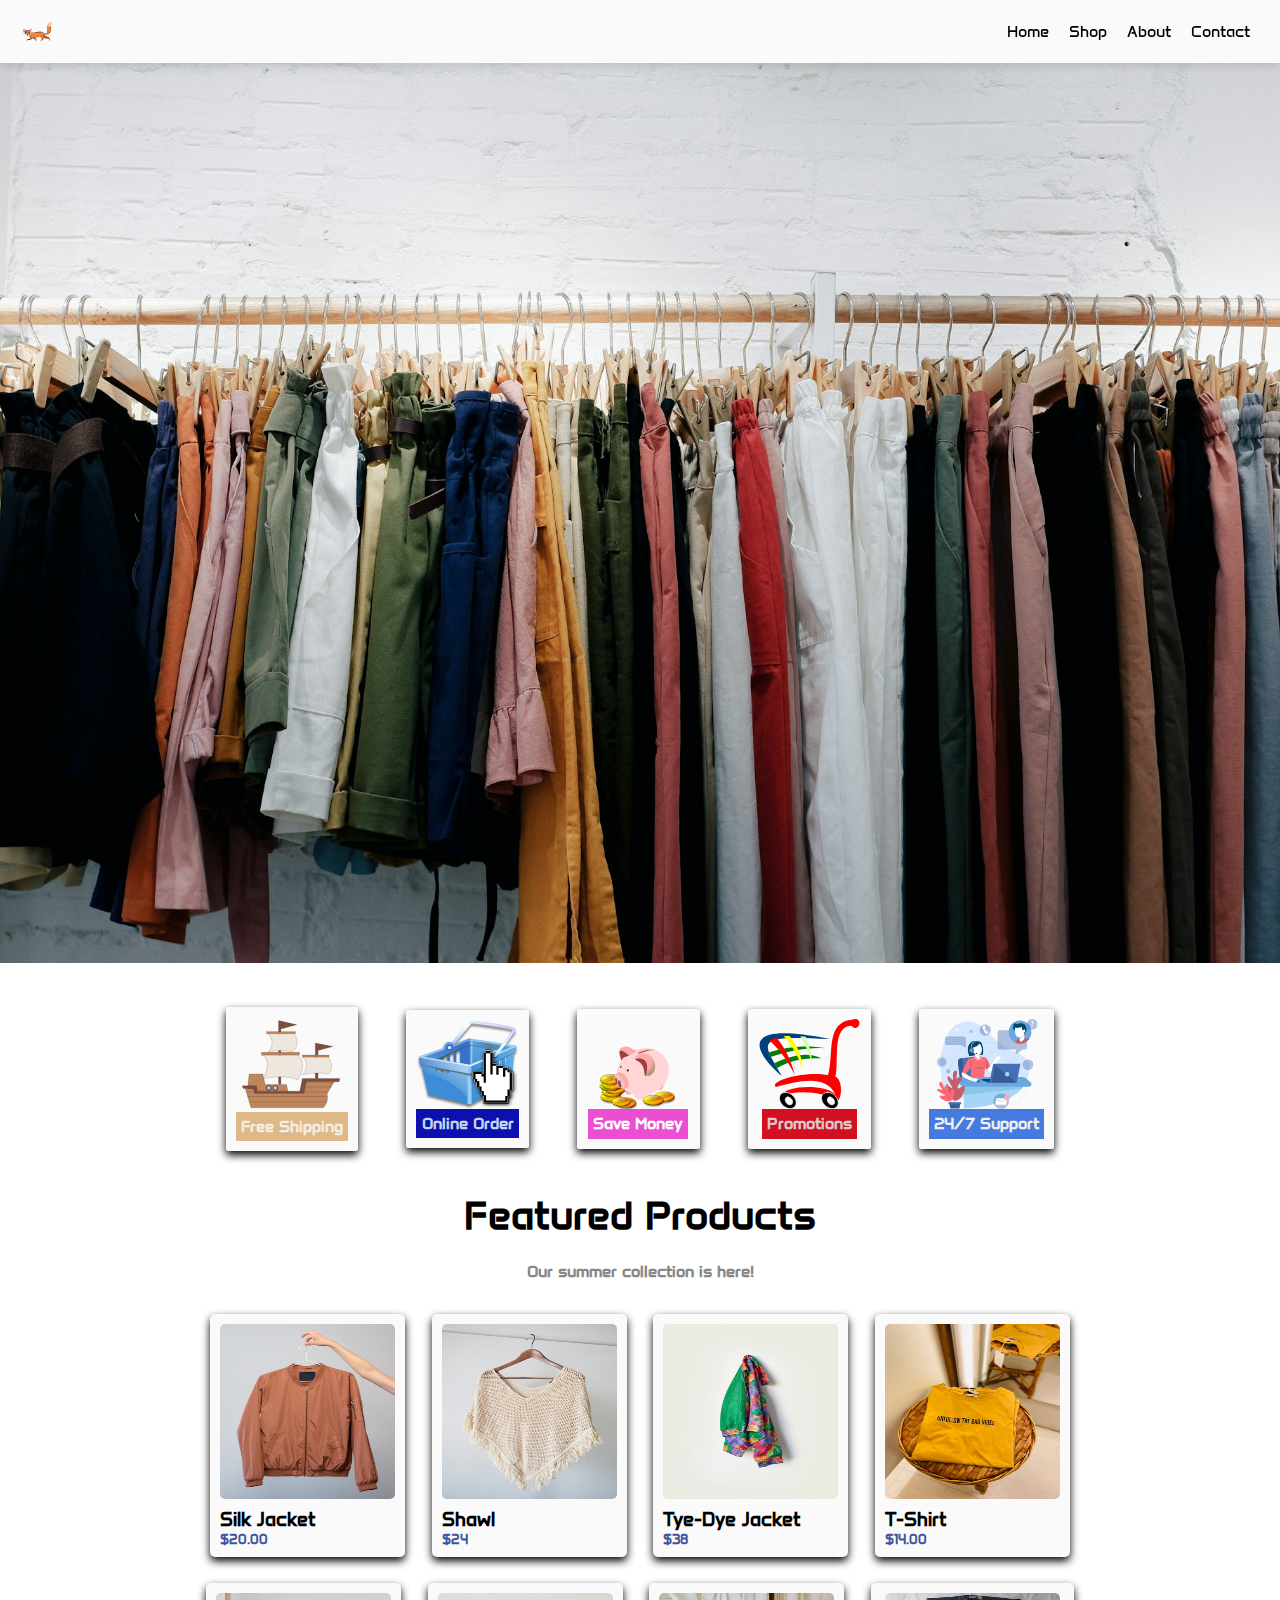
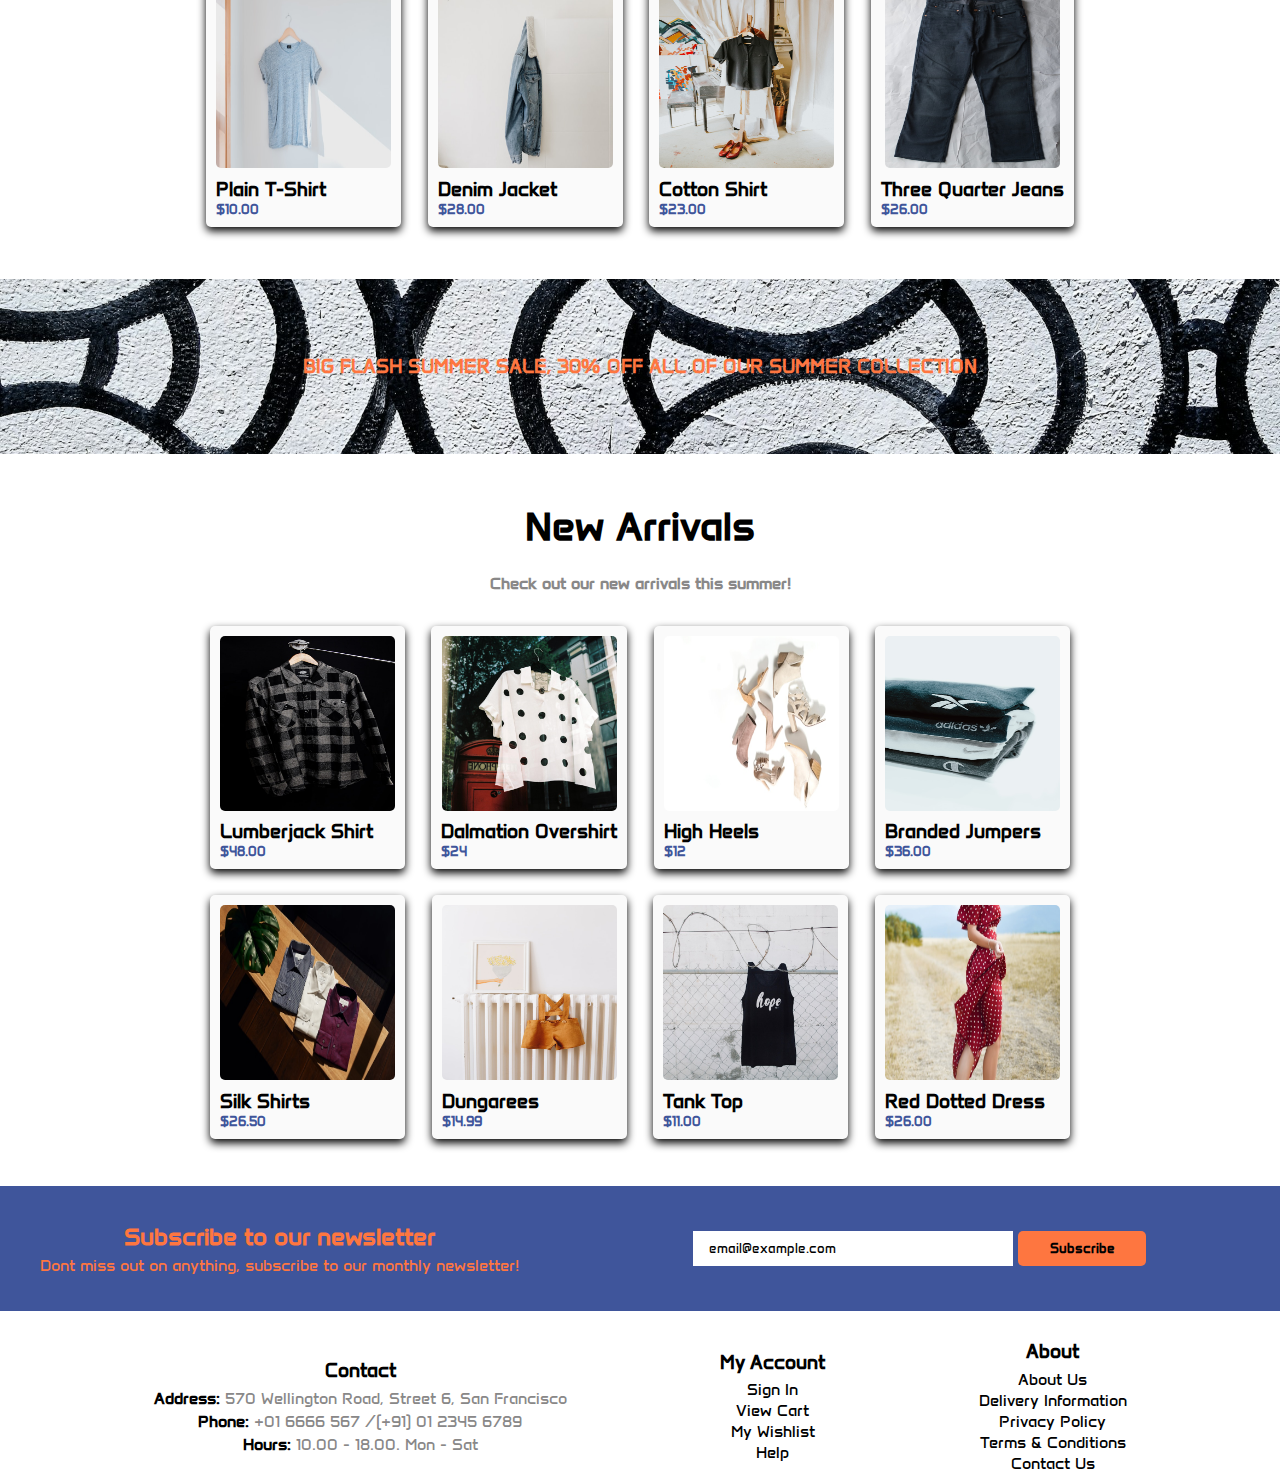
<file: index.html>
<!DOCTYPE html>
<html lang="en">
<head>
    <meta charset="UTF-8">
    <meta name="viewport" content="width=device-width, initial-scale=1.0">
    <!-- Jquery script cdn -->
    <script src="https://cdnjs.cloudflare.com/ajax/libs/jquery/3.7.1/jquery.min.js" integrity="sha512-v2CJ7UaYy4JwqLDIrZUI/4hqeoQieOmAZNXBeQyjo21dadnwR+8ZaIJVT8EE2iyI61OV8e6M8PP2/4hpQINQ/g==" crossorigin="anonymous" referrerpolicy="no-referrer"></script>
    <!-- Font awesome icons cdn -->
    <link rel="stylesheet" href="https://cdnjs.cloudflare.com/ajax/libs/font-awesome/6.5.1/css/all.min.css" integrity="sha512-DTOQO9RWCH3ppGqcWaEA1BIZOC6xxalwEsw9c2QQeAIftl+Vegovlnee1c9QX4TctnWMn13TZye+giMm8e2LwA==" crossorigin="anonymous" referrerpolicy="no-referrer" />
    <!-- Styles.css -->
    <link rel="stylesheet" href="/src/styles.css">
    <title>Shopping Cart</title>
</head>
<body>
   <!-- Container -->
   <div class="container">
        <!-- navigation -->
        <div class="nav-container">
            <!-- logo container -->
            <div class="logo-container">
                <!-- logo -->
                <img src="/images/alphabet-word-images-1295383.svg" alt="logo">
            </div>
            <!-- nav links container -->
            <div class="nav-links-container">
                <ul id="navbar">
                    <li>
                        <a href="/src/index.html" class="nav-a">Home</a>
                    </li>
                    <li>
                        <a href="/shop/shop.html" class="nav-a">Shop</a>
                    </li>
                    <li>
                        <a href="/about/about.html" class="nav-a">About</a>
                    </li>
                    <li>
                        <a href="/contact/contact.html" class="nav-a">Contact</a>
                    </li>
                    <li>
                        <a href="/checkout/checkout.html"><i class="fa-solid fa-cart-shopping nav-a" id="icon-shopping-cart"></i></a>
                    </li>
                </ul>
            </div>
            <!-- end of nav links -->
        </div>
        <!-- end of nav container -->
        <!-- start of main comtainer -->
        <div class="carousel" id="imageCarousel">
         <!-- images will be added dynamically -->
                   
        </div>
            
       
        <!-- Featured products -->
        <div class="featured-products-container">
            <div class="what-we-do-container">
                <div class="what-we-do-card">
                    <img src="/images/ship-6252319.svg" alt="">
                    <span id="free-shipping-span"><p>Free Shipping</p></span>
                </div>
                <div class="what-we-do-card">
                    <img src="/images/basket-156835.svg" alt="">
                    <span id="online-order-span"><p>Online Order</p></span>
                </div>
                <div class="what-we-do-card">
                    <img src="/images/savings-box-161876.svg" id="piggy-bank" alt="">
                    <span id="save-money-span"><p>Save Money</p></span>
                </div>
                <div class="what-we-do-card">
                    <img src="/images/shopping-cart-309592.svg" id="shopping-cart-img">
                    <span id="promo-span"><p>Promotions</p></span>
                </div>
                <div class="what-we-do-card">
                    <img src="/images//call-center-7040784.svg">
                    <span id="support-span"><p>24/7 Support</p></span>
                </div>
            </div>
            <h1 id="featured-products-heading">Featured Products</h1>
            <p id="summer-collection">Our summer collection is here!</p>
            <!-- product list -->

            <div id="product-list">
                <!-- Product list goes here -->
                
                    <div class="product" data-id="1" data-name="Silk Jacket" data-price="$20.00" data-image="/images/tobias-tullius-Fg15LdqpWrs-unsplash.jpg">
                        <a href="/public/product.html" class="product-link">
                            <img src="/images/tobias-tullius-Fg15LdqpWrs-unsplash.jpg" alt="Product 1">
                            <div class="price-and-product-link">
                                <a href="/public/product.html"><h3>Silk Jacket</h3></a>
                            </div>
                        </a>
                
                        <div class="product-card-shopping-cart">
                            <p class="product-price">$20.00</p>
                            <span class="background-shopping-cart">
                                <a href=""><i class="fa-solid fa-cart-shopping product-cart" id="icon-shopping-cart"></i></a>
                            </span>
                        </div>  
                    </div>
                

                <a href="#" class="product-link">
                    <div class="product" data-id="2" data-name="Shawl" data-price="$24.00" data-image="/images/milada-vigerova-p8Drpg_duLw-unsplash.jpg">
                        <img src="/images/milada-vigerova-p8Drpg_duLw-unsplash.jpg" alt="Product 2">
                        <div class="price-and-product-link">
                            <a href="#"><h3>Shawl</h3></a>
                            
                        </div>
                        <div class="product-card-shopping-cart">
                            <p class="product-price">$24</p>
                            <span class="background-shopping-cart">
                                <a href=""><i class="fa-solid fa-cart-shopping product-cart" id="icon-shopping-cart"></i></a>
                            </span>   
                        </div>  
                    </div>
                </a>

                <a href="#" class="product-link">
                    <div class="product" data-id="3" data-name="Tye-Dye Jacket" data-price="$38.00" data-image="/images/girl-with-red-hat-qyy6pmM2Hg8-unsplash.jpg">
                        <img src="/images/girl-with-red-hat-qyy6pmM2Hg8-unsplash.jpg" alt="Product 3">
                        <div class="price-and-product-link">
                            <a href="#"><h3>Tye-Dye Jacket</h3></a>
                            
                        </div>
                        <div class="product-card-shopping-cart">
                            <p class="product-price">$38</p>
                            <span class="background-shopping-cart">
                                <a href=""><i class="fa-solid fa-cart-shopping product-cart" id="icon-shopping-cart"></i></a>
                            </span>
                        </div>  
                    </div>
                </a>

                <a href="#" class="product-link">
                    <div class="product" data-id="4" data-name="T-Shirt" data-price="$14.00" data-image="/images/hanna-zhyhar-RS9nsyy7QQM-unsplash.jpg">
                        <img src="/images/hanna-zhyhar-RS9nsyy7QQM-unsplash.jpg" alt="Product 4">
                        <div class="price-and-product-link">
                            <a href="#"><h3>T-Shirt</h3></a>
                            
                        </div>
                        <div class="product-card-shopping-cart">
                            <p class="product-price">$14.00</p>
                            <span class="background-shopping-cart">
                                <a href=""><i class="fa-solid fa-cart-shopping product-cart" id="icon-shopping-cart"></i></a>
                            </span>
                        </div>  
                    </div>
                </a>

                <a href="#" class="product-link">
                    <div class="product" data-id="5" data-name="Plan T-Shirt" data-price="$10.00" data-image="/images/cristofer-maximilian-AqLIkOzWDAk-unsplash.jpg">
                        <img src="/images/cristofer-maximilian-AqLIkOzWDAk-unsplash.jpg" alt="Product 5">
                        <div class="price-and-product-link">
                            <a href="#"><h3>Plain T-Shirt</h3></a>
                            
                        </div>
                        <div class="product-card-shopping-cart">
                            <p class="product-price">$10.00</p>
                            <span class="background-shopping-cart">
                                <a href=""><i class="fa-solid fa-cart-shopping product-cart" id="icon-shopping-cart"></i></a>
                            </span>
                        </div>  
                    </div>
                </a>

                <a href="#" class="product-link">
                    <div class="product" data-id="6" data-name="Denim Jacket" data-price="$28.00" data-image="/images/kemal-alkan-_BDBEP0ePQc-unsplash.jpg">
                        <img src="/images/kemal-alkan-_BDBEP0ePQc-unsplash.jpg" alt="Product 6">
                        <div class="price-and-product-link">
                            <a href="#"><h3>Denim Jacket</h3></a>
                            
                        </div>
                        <div class="product-card-shopping-cart">
                            <p class="product-price">$28.00</p>
                            <span class="background-shopping-cart">
                                <a href=""><i class="fa-solid fa-cart-shopping product-cart" id="icon-shopping-cart"></i></a>
                            </span>
                        </div>  
                    </div>
                </a>

                <a href="#" class="product-link">
                    <div class="product" data-id="7" data-name="Cotton Shirt" data-price="$23.00" data-image="/images/bree-anne-Mtmz20AWrhk-unsplash.jpg">
                        <img src="/images/bree-anne-Mtmz20AWrhk-unsplash.jpg" alt="Product 7">
                        <div class="price-and-product-link">
                            <a href="#"><h3>Cotton Shirt</h3></a>
                            
                        </div>
                        <div class="product-card-shopping-cart">
                            <p class="product-price">$23.00</p>
                            <span class="background-shopping-cart">
                                <a href=""><i class="fa-solid fa-cart-shopping product-cart" id="icon-shopping-cart"></i></a>
                            </span>
                        </div>  
                    </div>
                </a>

                <a href="#" class="product-link">
                    <div class="product" data-id="8" data-name="Three Quarter Jeans" data-price="$26.00" data-image="/images/matthew-moloney-YeGao3uk8kI-unsplash.jpg">
                        <img src="/images/matthew-moloney-YeGao3uk8kI-unsplash.jpg" alt="Product 8">
                        <div class="price-and-product-link">
                            <a href="#"><h3>Three Quarter Jeans</h3></a>
                        </div>

                        <div class="product-card-shopping-cart">
                            <p class="product-price">$26.00</p>
                            <span class="background-shopping-cart">
                                <a href=""><i class="fa-solid fa-cart-shopping product-cart" id="icon-shopping-cart"></i></a>
                            </span>
                        </div>  
                        <!-- Remember to change the link tag to just the img and name as want cart adding functionality -->
                    </div>
                </a>

                <!-- Add more products as needed -->
            </div>
        </div>

        <!-- Adding a Sale hero section -->

        <div class="summer-sale-promotion">
            <img src="/images/george-pagan-iii-dDmU72yV7g0-unsplash.jpg" alt="#">
            <div class="text-overlay">
                <h3 id="summer-sale-heading">BIG FLASH SUMMER SALE, 30% OFF ALL OF OUR SUMMER COLLECTION</h3>
            </div>
        </div>

        <!-- Start a new arrivals section -->
        <!-- New arrivals section, going to reuse code from products but change parent container to new arrivals -->
       
        <div class="new-arrivals-container">

            <h3 id="new-arrivals-heading">New Arrivals</h3>

            <p id="new-arrivals-p">Check out our new arrivals this summer!</p>

            <div id="new-arrivals-list">
                <!-- Product list goes here -->
                <a href="#" class="product-link">
                    <div class="product" data-id="9" data-name="LumberJack Shirt" data-price="$48.00" data-image="/images/img1.jpg">
                        <img src="/images/img1.jpg" alt="Product 9">
                        <div class="price-and-product-link">
                            <a href="#"><h3>Lumberjack Shirt</h3></a>
                            
                        </div>
                        <div class="product-card-shopping-cart">
                            <p class="product-price">$48.00</p>
                            <span class="background-shopping-cart">
                                <a href=""><i class="fa-solid fa-cart-shopping product-cart" id="icon-shopping-cart"></i></a>
                            </span>
                        </div>  
                    </div>
                </a>

                <a href="#" class="product-link">
                    <div class="product" data-id="10" data-name="Dalmation Overshirt" data-price="$24.00" data-image="/images/img2.jpg">
                        <img src="/images/img2.jpg" alt="Product 10">
                        <div class="price-and-product-link">
                            <a href="#"><h3>Dalmation Overshirt</h3></a>
                            
                        </div>
                        <div class="product-card-shopping-cart">
                            <p class="product-price">$24</p>
                            <span class="background-shopping-cart">
                                <a href=""><i class="fa-solid fa-cart-shopping product-cart" id="icon-shopping-cart"></i></a>
                            </span>   
                        </div>  
                    </div>
                </a>

                <a href="#" class="product-link">
                    <div class="product" data-id="11" data-name="High Heels" data-price="$12.00" data-image="/images/img3.jpg">
                        <img src="/images/img3.jpg" alt="Product 11">
                        <div class="price-and-product-link">
                            <a href="#"><h3>High Heels</h3></a>
                            
                        </div>
                        <div class="product-card-shopping-cart">
                            <p class="product-price">$12</p>
                            <span class="background-shopping-cart">
                                <a href=""><i class="fa-solid fa-cart-shopping product-cart" id="icon-shopping-cart"></i></a>
                            </span>
                        </div>  
                    </div>
                </a>

                <a href="#" class="product-link">
                    <div class="product" data-id="12" data-name="Branded Jumpers" data-price="$36.00" data-image="/images/testimg4.jpg">
                        <img src="/images/testimg4.jpg" alt="Product 12">
                        <div class="price-and-product-link">
                            <a href="#"><h3>Branded Jumpers</h3></a>
                            
                        </div>
                        <div class="product-card-shopping-cart">
                            <p class="product-price">$36.00</p>
                            <span class="background-shopping-cart">
                                <a href=""><i class="fa-solid fa-cart-shopping product-cart" id="icon-shopping-cart"></i></a>
                            </span>
                        </div>  
                    </div>
                </a>

                <a href="#" class="product-link">
                    <div class="product" data-id="13" data-name="Silk Shirts" data-price="$26.50" data-image="/images/img5.jpg">
                        <img src="/images/img5.jpg" alt="Product 13">
                        <div class="price-and-product-link">
                            <a href="#"><h3>Silk Shirts</h3></a>
                            
                        </div>
                        <div class="product-card-shopping-cart">
                            <p class="product-price">$26.50</p>
                            <span class="background-shopping-cart">
                                <a href=""><i class="fa-solid fa-cart-shopping product-cart" id="icon-shopping-cart"></i></a>
                            </span>
                        </div>  
                    </div>
                </a>
                
                <a href="#" class="product-link">
                    <div class="product" data-id="14" data-name="Dungareers" data-price="$14.99" data-image="/images/img6.jpg">
                        <img src="/images/img6.jpg" alt="Product 14">
                        <div class="price-and-product-link">
                            <a href="#"><h3>Dungarees</h3></a>
                            
                        </div>
                        <div class="product-card-shopping-cart">
                            <p class="product-price">$14.99</p>
                            <span class="background-shopping-cart">
                                <a href=""><i class="fa-solid fa-cart-shopping product-cart" id="icon-shopping-cart"></i></a>
                            </span>
                        </div>  
                    </div>
                </a>

                <a href="#" class="product-link">
                    <div class="product" data-id="15" data-name="Tank Top" data-price="$11.00" data-image="/images/img7.jpg">
                        <img src="/images/img7.jpg" alt="Product 15">
                        <div class="price-and-product-link">
                            <a href="#"><h3>Tank Top</h3></a>
                            
                        </div>
                        <div class="product-card-shopping-cart">
                            <p class="product-price">$11.00</p>
                            <span class="background-shopping-cart">
                                <a href=""><i class="fa-solid fa-cart-shopping product-cart" id="icon-shopping-cart"></i></a>
                            </span>
                        </div>  
                    </div>
                </a>

                <a href="#" class="product-link">
                    <div class="product" data-id="16" data-name="Red Dotted Dress" data-price="$26.00" data-image="/images/img8.jpg">
                        <img src="/images/img8.jpg" alt="Product 16">
                        <div class="price-and-product-link">
                            <a href="#"><h3>Red Dotted Dress</h3></a>
                            
                        </div>
                        <div class="product-card-shopping-cart">
                            <p class="product-price">$26.00</p>
                            <span class="background-shopping-cart">
                                <a href=""><i class="fa-solid fa-cart-shopping product-cart" id="icon-shopping-cart"></i></a>
                            </span>
                        </div>  
                    </div>
                </a>

            </div>

        </div>

        <!-- Newsletter -->
        <div class="middle-footer-subscribe-newsletter-container">
            <div class="form-layout-text">
                <h4>Subscribe to our newsletter</h4>
                <p>Dont miss out on anything, subscribe to our monthly newsletter!</p>
            </div>
            <div class="form-layout">
                <form action="#" id="newsletter-form">
                    <input type="email" name="" id="newsletter-input" placeholder="email@example.com">
                    <button type="submit">Subscribe</button>
                </form>
            </div>
            <!-- Dont forget to add functionality to the form -->
        </div>

        <!-- footer -->
        <div class="footer">
            <div class="left-hand-side-footer spacing-footer">

                <h5>About</h5>

                <!-- links -->
                <div class="footer-links">
                    <ul id="left-hand-side-footer-links">
                        <li><a href="#">About Us</a></li>
                        <li><a href="#">Delivery Information</a></li>
                        <li><a href="#">Privacy Policy</a></li>
                        <li><a href="#">Terms & Conditions</a></li>
                        <li><a href="#">Contact Us</a></li>
                    </ul>
                </div>
            </div>

            <div class="middle-footer spacing-footer">

                <h5>My Account</h5>

                <!-- links -->
                <div class="footer-links">
                    <ul id="middle-footer-links">
                        <li><a href="#">Sign In</a></li>
                        <li><a href="#">View Cart</a></li>
                        <li><a href="#">My Wishlist</a></li>
                        <li><a href="#">Help</a></li>
                    </ul>
                </div>
                
                <!-- social icons -->
                <div class="social-icons">
                    <!-- social icons -->
                    <a href="#"><i class="fa-brands fa-facebook facebook"></i></a>
                    <a href="#"><i class="fa-brands fa-instagram insta"></i></a>
                    <a href="#"><i class="fa-brands fa-x-twitter twitter"></i></a>
                    <a href="#"><i class="fa-brands fa-snapchat snapchat"></i></a>
                </div>
            </div>

            <div class="company-info spacing-footer">
                <!-- insert info later date -->
                <h5>Contact</h5>
                <p><span class="company-span">Address: </span>570 Wellington Road, Street 6, San Francisco</p>
                <p><span class="company-span">Phone: </span>+01 6666 567 /(+91) 01 2345 6789</p>
                <p><span class="company-span">Hours: </span>10.00 - 18.00. Mon - Sat</p>
            </div>

        </div>
   </div>
    

    <!-- index.js -->
    <script src="/src/index.js"></script>
    <script src="/src/script.js"></script>
    <script src="/src/newsletter.js"></script>
</body>
</html>
</file>
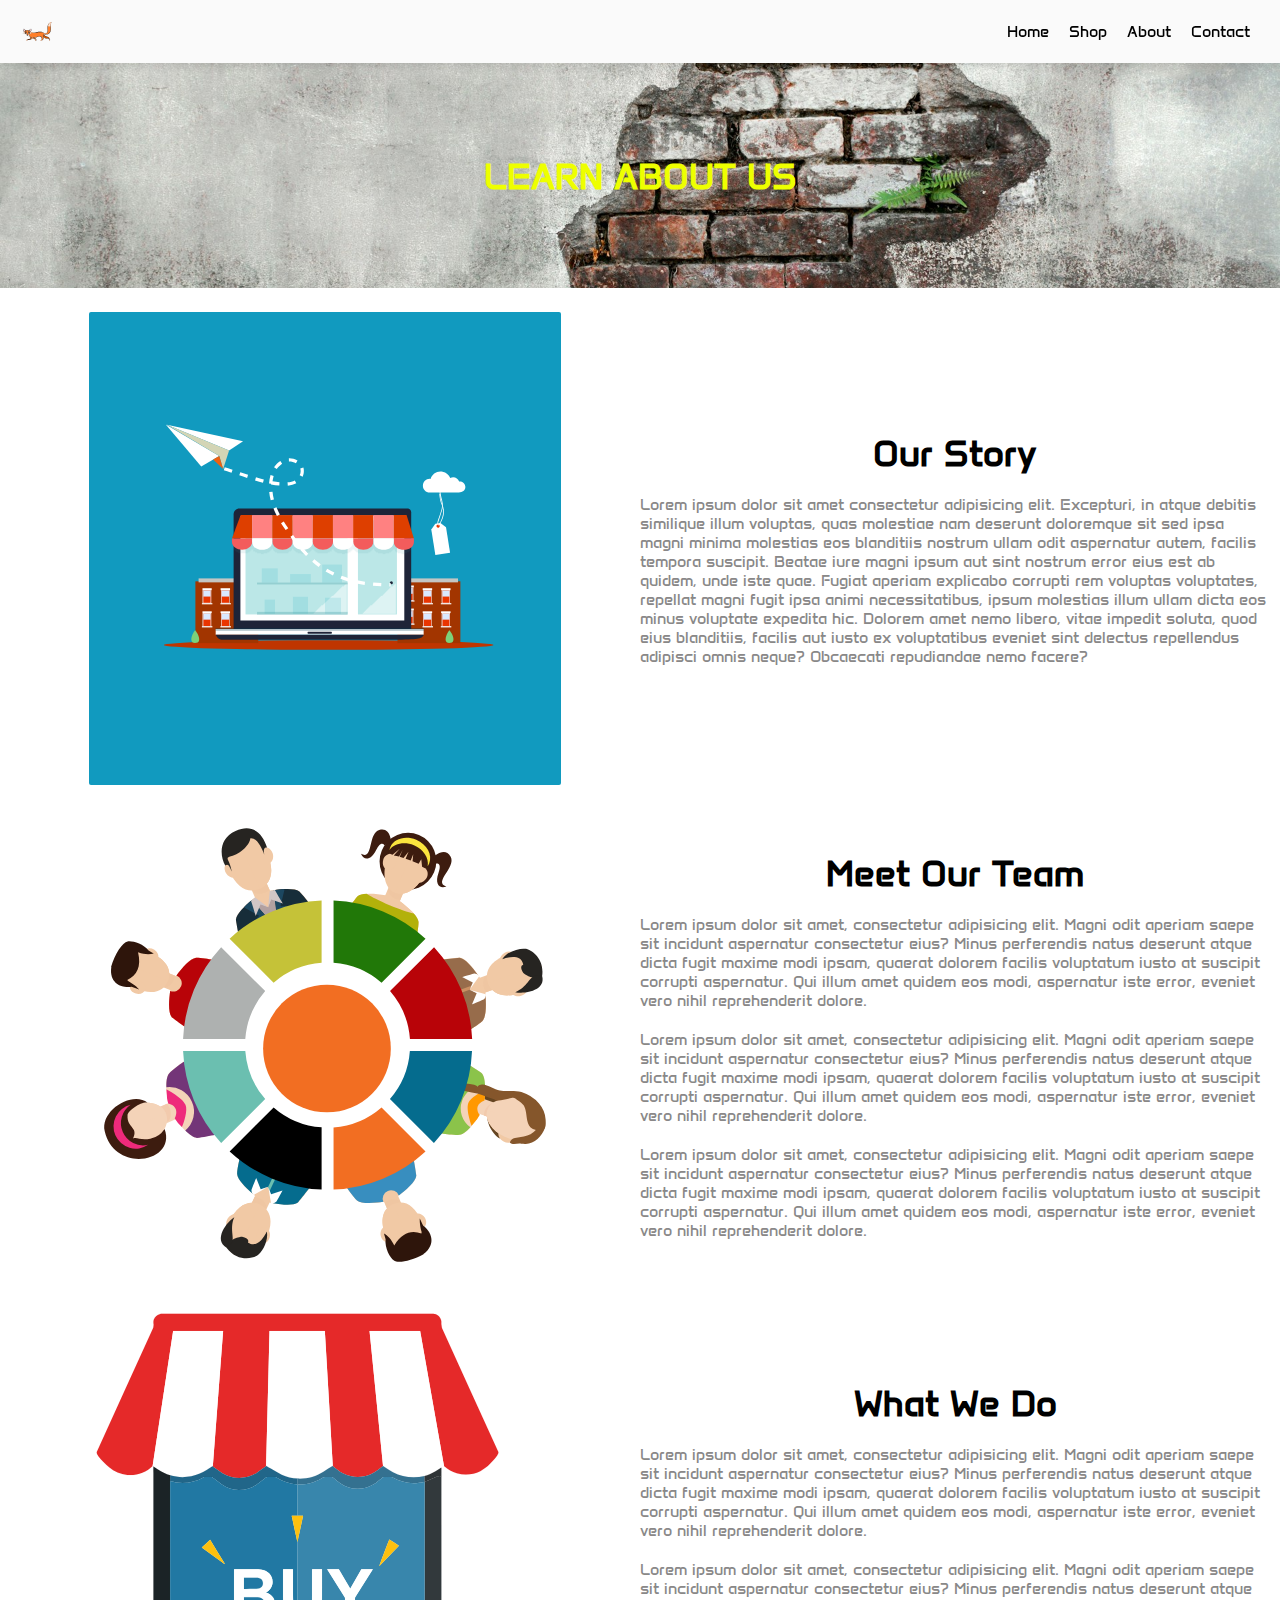
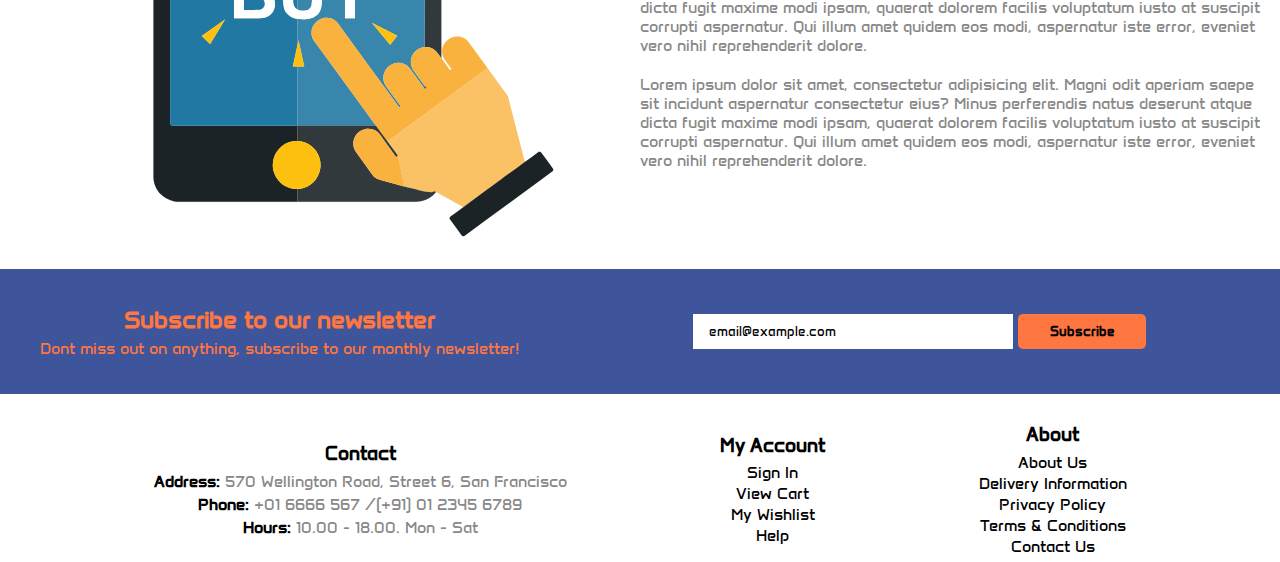
<file: about/about.html>
<!DOCTYPE html>
<html lang="en">
<head>
    <meta charset="UTF-8">
    <meta name="viewport" content="width=device-width, initial-scale=1.0">
     <!-- Font awesome icons cdn -->
     <link rel="stylesheet" href="https://cdnjs.cloudflare.com/ajax/libs/font-awesome/6.5.1/css/all.min.css" integrity="sha512-DTOQO9RWCH3ppGqcWaEA1BIZOC6xxalwEsw9c2QQeAIftl+Vegovlnee1c9QX4TctnWMn13TZye+giMm8e2LwA==" crossorigin="anonymous" referrerpolicy="no-referrer" />
     <!-- Shop css -->
     <link rel="stylesheet" href="about.css">
    <title>About</title>
</head>
<body>
    <div class="container">
        <!-- Nav container -->
        <div class="nav-container">
            <!-- logo container -->
            <div class="logo-container">
                <!-- logo -->
                <img src="/images/alphabet-word-images-1295383.svg" alt="logo">
            </div>
            <!-- nav links container -->
            <div class="nav-links-container">
                <ul id="navbar">
                    <li>
                        <a href="/index.html" class="nav-a">Home</a>
                    </li>
                    <li>
                        <a href="/shop/shop.html" class="nav-a">Shop</a>
                    </li>
                    <li>
                        <a href="/about/about.html" class="nav-a">About</a>
                    </li>
                    <li>
                        <a href="/contact/contact.html" class="nav-a">Contact</a>
                    </li>
                    <li>
                        <a href="/contact/contact.html"><i class="fa-solid fa-cart-shopping nav-a" id="icon-shopping-cart"></i></a>
                    </li>
                </ul>
            </div>
            <!-- end of nav links -->
        </div>

        <div class="know-us-container">
            <img src="/images/knowusimg.jpg" alt="about-us">
            <div class="text-overlay">
                <p id="know-us-text">LEARN ABOUT US</p>
            </div>
        </div>

        <!-- About us section -->
        <section id="about-us-section">
            <div class="about-us-img">
                <img src="/images/store-4156934.svg" alt="store">
            </div>
            <!-- text side -->
            <div class="about-us-text">
                <h5>Our Story</h5>
                <p>Lorem ipsum dolor sit amet consectetur adipisicing elit. Excepturi, in atque debitis similique illum voluptas, quas molestiae nam deserunt doloremque sit sed ipsa magni minima molestias eos blanditiis nostrum ullam odit aspernatur autem, facilis tempora suscipit. Beatae iure magni ipsum aut sint nostrum error eius est ab quidem, unde iste quae. Fugiat aperiam explicabo corrupti rem voluptas voluptates, repellat magni fugit ipsa animi necessitatibus, ipsum molestias illum ullam dicta eos minus voluptate expedita hic. Dolorem amet nemo libero, vitae impedit soluta, quod eius blanditiis, facilis aut iusto ex voluptatibus eveniet sint delectus repellendus adipisci omnis neque? Obcaecati repudiandae nemo facere?</p>
            </div>
        </section>

        <!-- Our team section -->
        <section id="our-team-section">
             <!-- Our Team -->
             <div class="our-team-img">
                <img src="/images/community-3245739.svg" alt="our team img">
            </div>

            <div class="about-us-text">
                <h5>Meet Our Team</h5>
                <p>Lorem ipsum dolor sit amet, consectetur adipisicing elit. Magni odit aperiam saepe sit incidunt aspernatur consectetur eius? Minus perferendis natus deserunt atque dicta fugit maxime modi ipsam, quaerat dolorem facilis voluptatum iusto at suscipit corrupti aspernatur. Qui illum amet quidem eos modi, aspernatur iste error, eveniet vero nihil reprehenderit dolore.</p>
                <p>Lorem ipsum dolor sit amet, consectetur adipisicing elit. Magni odit aperiam saepe sit incidunt aspernatur consectetur eius? Minus perferendis natus deserunt atque dicta fugit maxime modi ipsam, quaerat dolorem facilis voluptatum iusto at suscipit corrupti aspernatur. Qui illum amet quidem eos modi, aspernatur iste error, eveniet vero nihil reprehenderit dolore.</p>
                <p>Lorem ipsum dolor sit amet, consectetur adipisicing elit. Magni odit aperiam saepe sit incidunt aspernatur consectetur eius? Minus perferendis natus deserunt atque dicta fugit maxime modi ipsam, quaerat dolorem facilis voluptatum iusto at suscipit corrupti aspernatur. Qui illum amet quidem eos modi, aspernatur iste error, eveniet vero nihil reprehenderit dolore.</p>
            </div>
        </section>

        <!-- What we do -->
        <section id="our-team-section">
            <!-- Our Team -->
            <div class="our-team-img">
               <img src="/images/buy-2025564.svg" alt="what we do">
           </div>

           <div class="about-us-text">
               <h5>What We Do</h5>
               <p>Lorem ipsum dolor sit amet, consectetur adipisicing elit. Magni odit aperiam saepe sit incidunt aspernatur consectetur eius? Minus perferendis natus deserunt atque dicta fugit maxime modi ipsam, quaerat dolorem facilis voluptatum iusto at suscipit corrupti aspernatur. Qui illum amet quidem eos modi, aspernatur iste error, eveniet vero nihil reprehenderit dolore.</p>
               <p>Lorem ipsum dolor sit amet, consectetur adipisicing elit. Magni odit aperiam saepe sit incidunt aspernatur consectetur eius? Minus perferendis natus deserunt atque dicta fugit maxime modi ipsam, quaerat dolorem facilis voluptatum iusto at suscipit corrupti aspernatur. Qui illum amet quidem eos modi, aspernatur iste error, eveniet vero nihil reprehenderit dolore.</p>
               <p>Lorem ipsum dolor sit amet, consectetur adipisicing elit. Magni odit aperiam saepe sit incidunt aspernatur consectetur eius? Minus perferendis natus deserunt atque dicta fugit maxime modi ipsam, quaerat dolorem facilis voluptatum iusto at suscipit corrupti aspernatur. Qui illum amet quidem eos modi, aspernatur iste error, eveniet vero nihil reprehenderit dolore.</p>
           </div>
       </section>

        <!-- Newsletter -->
        <div class="middle-footer-subscribe-newsletter-container">
            <div class="form-layout-text">
                <h4>Subscribe to our newsletter</h4>
                <p>Dont miss out on anything, subscribe to our monthly newsletter!</p>
            </div>
            <div class="form-layout">
                <form action="#" id="newsletter-form">
                    <input type="email" name="" id="newsletter-input" placeholder="email@example.com">
                    <button type="submit">Subscribe</button>
                </form>
            </div>
            <!-- Dont forget to add functionality to the form -->
        </div>

        <!-- footer -->
        <div class="footer">
            <div class="left-hand-side-footer">

                <h5>About</h5>

                <!-- links -->
                <div class="footer-links">
                    <ul id="left-hand-side-footer-links">
                        <li><a href="#">About Us</a></li>
                        <li><a href="#">Delivery Information</a></li>
                        <li><a href="#">Privacy Policy</a></li>
                        <li><a href="#">Terms & Conditions</a></li>
                        <li><a href="#">Contact Us</a></li>
                    </ul>
                </div>
            </div>

            <div class="middle-footer">

                <h5>My Account</h5>

                <!-- links -->
                <div class="footer-links">
                    <ul id="middle-footer-links">
                        <li><a href="#">Sign In</a></li>
                        <li><a href="#">View Cart</a></li>
                        <li><a href="#">My Wishlist</a></li>
                        <li><a href="#">Help</a></li>
                    </ul>
                </div>
                
                <!-- social icons -->
                <div class="social-icons">
                    <!-- social icons -->
                    <a href="#"><i class="fa-brands fa-facebook facebook"></i></a>
                    <a href="#"><i class="fa-brands fa-instagram insta"></i></a>
                    <a href="#"><i class="fa-brands fa-x-twitter twitter"></i></a>
                    <a href="#"><i class="fa-brands fa-snapchat snapchat"></i></a>
                </div>
            </div>

            <div class="company-info">
                <!-- insert info later date -->
                <h5>Contact</h5>
                <p><span class="company-span">Address: </span>570 Wellington Road, Street 6, San Francisco</p>
                <p><span class="company-span">Phone: </span>+01 6666 567 /(+91) 01 2345 6789</p>
                <p><span class="company-span">Hours: </span>10.00 - 18.00. Mon - Sat</p>
            </div>

        </div>
   </div>
    
    </div>
    </div>
</body>
</html>
</file>
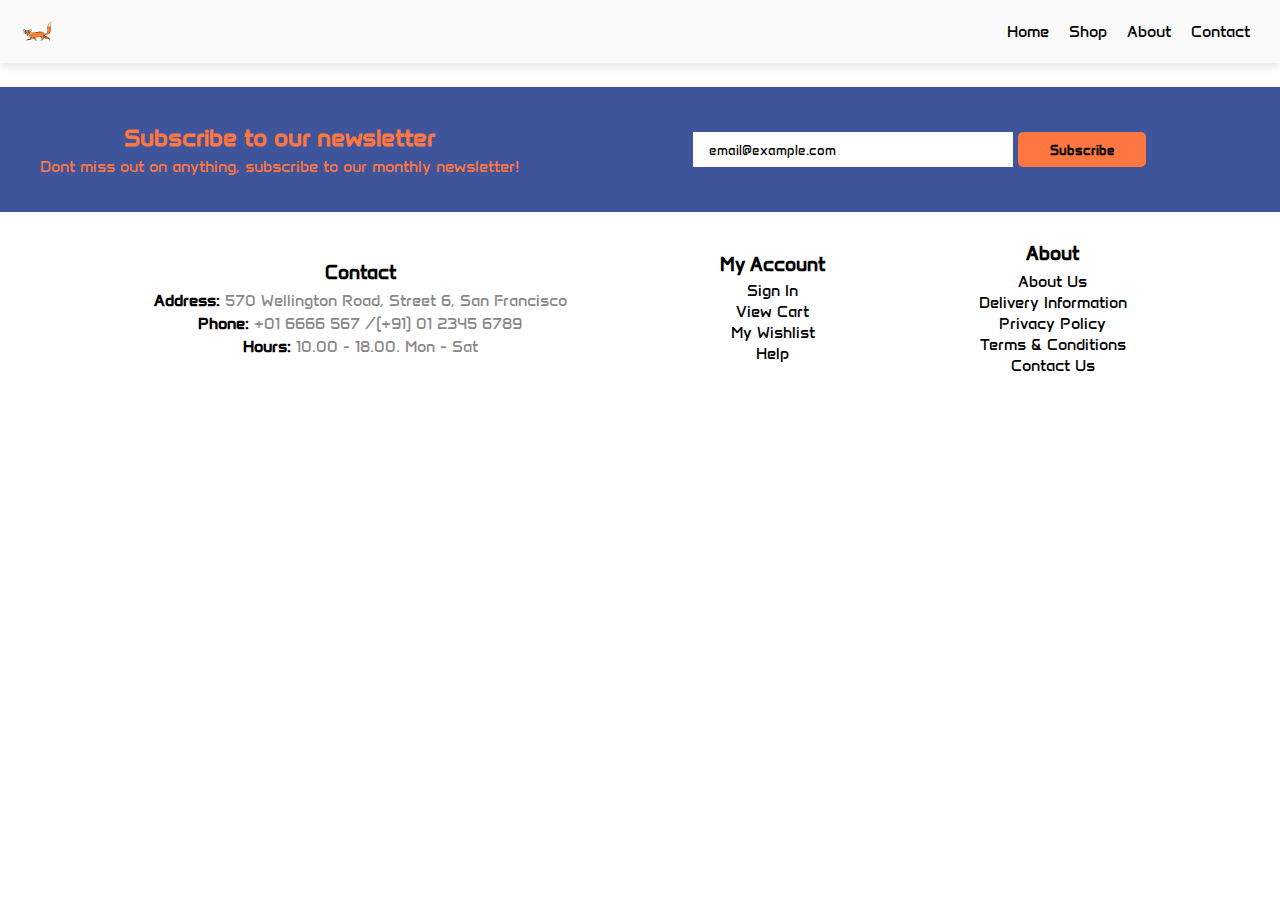
<file: checkout/checkout.html>
<!DOCTYPE html>
<html lang="en">
<head>
    <meta charset="UTF-8">
    <meta name="viewport" content="width=device-width, initial-scale=1.0">
    <!-- Jquery script cdn -->
    <script src="https://cdnjs.cloudflare.com/ajax/libs/jquery/3.7.1/jquery.min.js" integrity="sha512-v2CJ7UaYy4JwqLDIrZUI/4hqeoQieOmAZNXBeQyjo21dadnwR+8ZaIJVT8EE2iyI61OV8e6M8PP2/4hpQINQ/g==" crossorigin="anonymous" referrerpolicy="no-referrer"></script>
    <!-- Font awesome icons cdn -->
    <link rel="stylesheet" href="https://cdnjs.cloudflare.com/ajax/libs/font-awesome/6.5.1/css/all.min.css" integrity="sha512-DTOQO9RWCH3ppGqcWaEA1BIZOC6xxalwEsw9c2QQeAIftl+Vegovlnee1c9QX4TctnWMn13TZye+giMm8e2LwA==" crossorigin="anonymous" referrerpolicy="no-referrer" />
    <!-- Styles.css -->
    <link rel="stylesheet" href="/checkout/checkout.css">
    <title>Checkout</title>
</head>
<body>
    <div class="container">
        <!-- Nav container -->
        <div class="nav-container">
            <!-- logo container -->
            <div class="logo-container">
                <!-- logo -->
                <img src="/images/alphabet-word-images-1295383.svg" alt="logo">
            </div>
            <!-- nav links container -->
            <div class="nav-links-container">
                <ul id="navbar">
                    <li>
                        <a href="/index.html" class="nav-a">Home</a>
                    </li>
                    <li>
                        <a href="/shop/shop.html" class="nav-a">Shop</a>
                    </li>
                    <li>
                        <a href="/about/about.html" class="nav-a">About</a>
                    </li>
                    <li>
                        <a href="/contact/contact.html" class="nav-a">Contact</a>
                    </li>
                    <li>
                        <a href="/contact/contact.html"><i class="fa-solid fa-cart-shopping nav-a" id="icon-shopping-cart"></i></a>
                    </li>
                </ul>
            </div>
            <!-- end of nav links -->
        </div>
        <div class="checkout-icon" id="checkout-container">
            <!-- This element will dynamically show the number of items in the cart -->
        </div>

        <!-- Newsletter -->
     <div class="middle-footer-subscribe-newsletter-container">
        <div class="form-layout-text">
            <h4>Subscribe to our newsletter</h4>
            <p>Dont miss out on anything, subscribe to our monthly newsletter!</p>
        </div>
        <div class="form-layout">
            <form action="#" id="newsletter-form">
                <input type="email" name="" id="newsletter-input" placeholder="email@example.com">
                <button type="submit">Subscribe</button>
            </form>
        </div>
        <!-- Dont forget to add functionality to the form -->
    </div>

    <!-- footer -->
    <div class="footer">
        <div class="left-hand-side-footer">

            <h5>About</h5>

            <!-- links -->
            <div class="footer-links">
                <ul id="left-hand-side-footer-links">
                    <li><a href="#">About Us</a></li>
                    <li><a href="#">Delivery Information</a></li>
                    <li><a href="#">Privacy Policy</a></li>
                    <li><a href="#">Terms & Conditions</a></li>
                    <li><a href="#">Contact Us</a></li>
                </ul>
            </div>
        </div>

        <div class="middle-footer">

            <h5>My Account</h5>

            <!-- links -->
            <div class="footer-links">
                <ul id="middle-footer-links">
                    <li><a href="#">Sign In</a></li>
                    <li><a href="#">View Cart</a></li>
                    <li><a href="#">My Wishlist</a></li>
                    <li><a href="#">Help</a></li>
                </ul>
            </div>
                
            <!-- social icons -->
            <div class="social-icons">
                <!-- social icons -->
                <a href="#"><i class="fa-brands fa-facebook facebook"></i></a>
                <a href="#"><i class="fa-brands fa-instagram insta"></i></a>
                <a href="#"><i class="fa-brands fa-x-twitter twitter"></i></a>
                <a href="#"><i class="fa-brands fa-snapchat snapchat"></i></a>
            </div>
        </div>

        <div class="company-info">
            <!-- insert info later date -->
            <h5>Contact</h5>
            <p><span class="company-span">Address: </span>570 Wellington Road, Street 6, San Francisco</p>
            <p><span class="company-span">Phone: </span>+01 6666 567 /(+91) 01 2345 6789</p>
            <p><span class="company-span">Hours: </span>10.00 - 18.00. Mon - Sat</p>
        </div>

</div>
    </div>

     


    <script src="/checkout/checkout.js"></script>
    <script src="/src/newsletter.js"></script>
</body>
</html>
</file>
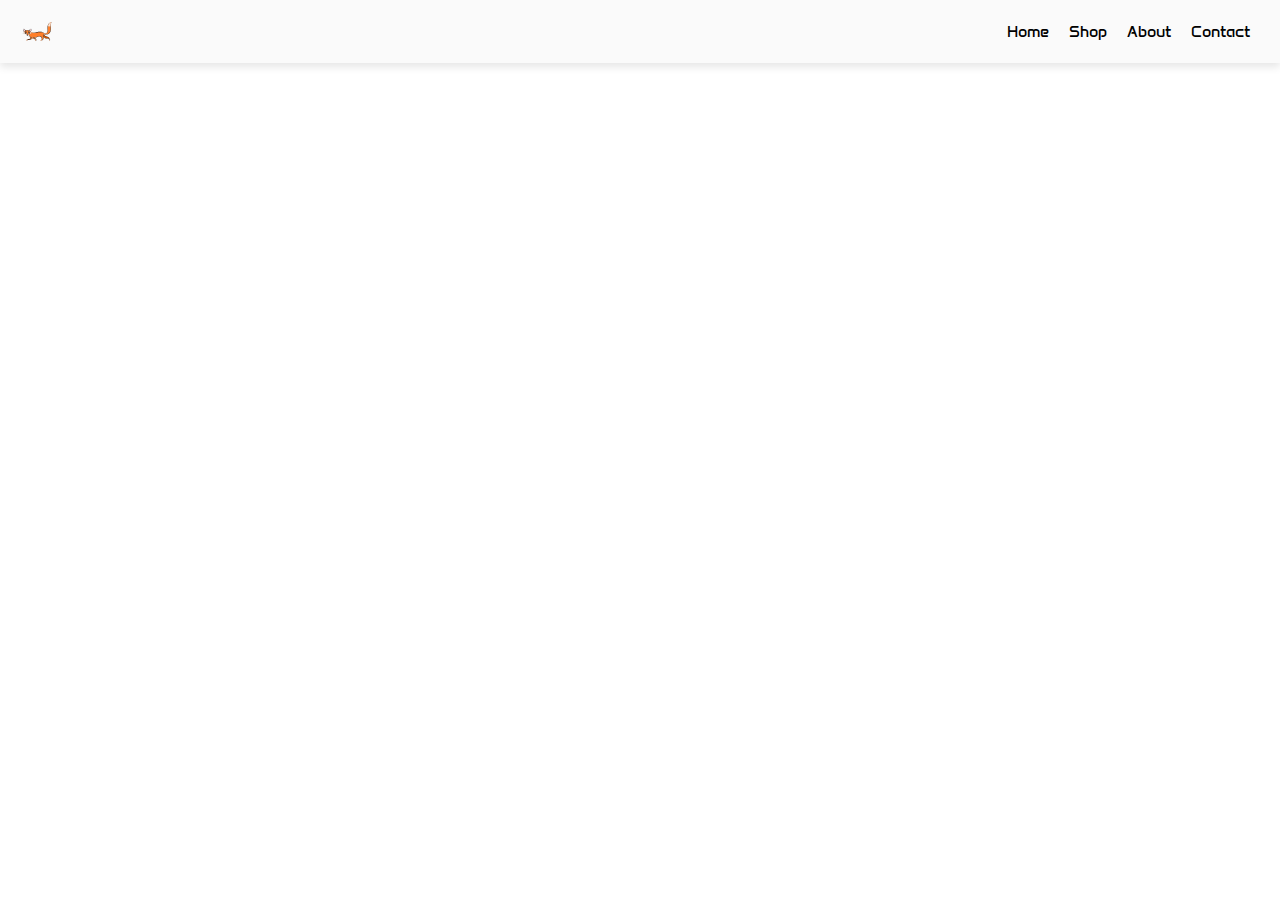
<file: public/product.html>
<!DOCTYPE html>
<html lang="en">
<head>
    <meta charset="UTF-8">
    <meta name="viewport" content="width=device-width, initial-scale=1.0">
    <!-- Jquery script cdn -->
    <script src="https://cdnjs.cloudflare.com/ajax/libs/jquery/3.7.1/jquery.min.js" integrity="sha512-v2CJ7UaYy4JwqLDIrZUI/4hqeoQieOmAZNXBeQyjo21dadnwR+8ZaIJVT8EE2iyI61OV8e6M8PP2/4hpQINQ/g==" crossorigin="anonymous" referrerpolicy="no-referrer"></script>
    <!-- Font awesome icons cdn -->
    <link rel="stylesheet" href="https://cdnjs.cloudflare.com/ajax/libs/font-awesome/6.5.1/css/all.min.css" integrity="sha512-DTOQO9RWCH3ppGqcWaEA1BIZOC6xxalwEsw9c2QQeAIftl+Vegovlnee1c9QX4TctnWMn13TZye+giMm8e2LwA==" crossorigin="anonymous" referrerpolicy="no-referrer" />
    <!-- Styles.css -->
    <link rel="stylesheet" href="product.css">
    <title>Product Page</title>
</head>
<body>

    <!-- container -->
    <div class="container">
        <!-- navigation -->
        <div class="nav-container">
            <!-- logo container -->
            <div class="logo-container">
                <!-- logo -->
                <img src="/images/alphabet-word-images-1295383.svg" alt="logo">
            </div>
            <!-- nav links container -->
            <div class="nav-links-container">
                <ul id="navbar">
                    <li>
                        <a href="/index.html" class="nav-a">Home</a>
                    </li>
                    <li>
                        <a href="/shop/shop.html" class="nav-a">Shop</a>
                    </li>
                    <li>
                        <a href="/about/about.html" class="nav-a">About</a>
                    </li>
                    <li>
                        <a href="/contact/contact.html" class="nav-a">Contact</a>
                    </li>
                    <li>
                        <a href="/checkout/checkout.html"><i class="fa-solid fa-cart-shopping nav-a" id="icon-shopping-cart"></i></a>
                    </li>
                </ul>
            </div>
            <!-- end of nav links -->
        </div>
        <!-- end of nav container -->
        <div class="product-layout-container">
          
        </div>
    </div>
    
    <script src="product.js"></script>
    <script src="/src/newsletter.js"></script>
</body>
</html>
</file>
<file: src/styles.css>
@import url('https://fonts.googleapis.com/css2?family=Anta&family=Itim&display=swap');

* {
    margin: 0;
    padding: 0;
    box-sizing: border-box;
    font-family: Anta, sans-serif;
}

.container {
    /* display: flex; */
    flex-direction: column;
    align-items: center;
    justify-content: center;
}

/* navbar */

.nav-container {
    display: flex;
    align-items: center;
    justify-content: space-between;
    background: #FAFAFA;
    box-shadow: 0 4px 8px rgba(0, 0, 0, 0.1);
    position: sticky;
    top: 0;
    z-index: 1000;
}

.logo-container {
    display: flex;
    align-items: center;
    justify-content: center;
    margin: 1.2rem 0 1.2rem 1.2rem;
}

.logo-container img {
    height: 25px;
}

.nav-links-container {
    display: flex;
    align-items: center;
    justify-content: center;
    margin: 1..2rem 0.625rem 0 0;
}

#navbar {
    display: flex;
    align-items: center;
    justify-content: center;
    list-style-type: none;
    color: black;
}

#navbar li {
    margin: 0.625rem;
}

.nav-a {
    text-decoration: none;
    color: black;
}

.nav-a:hover {
    color: rgb(254, 118, 64);
    translate: transform 0.2s;
}

.nav-a:active {
    transform: scale(1.2);
}

/* Featured products */

.featured-products-container {
    display: flex;
    align-items: center;
    justify-content: center;
    flex-direction: column;
}

.what-we-do-container {
    display: flex;
    align-items: center;
    justify-content: space-around;
}

.what-we-do-card {
    display: flex;
    align-items: center;
    justify-content: center;
    flex-direction: column;
    margin: 1.2rem 1.5rem;
    background-color: #FAFAFA;
    box-shadow: 0 4px 8px rgba(0, 0, 0, 0.998);
    border-radius: 2px;
    padding: 0.625rem;
}

#free-shipping-span {
    display: flex;
    align-items: center;
    justify-content: center;
    background: burlywood;
    padding: 0.325rem;
    font-weight: bolder;
    color: rgb(244, 237, 227);
}

#online-order-span {
    display: flex;
    align-items: center;
    justify-content: center;
    background: rgb(13, 16, 174);
    padding: 0.325rem;
    font-weight: bolder;
    color: rgb(192, 215, 236);
    
}

#save-money-span {
    display: flex;
    align-items: center;
    justify-content: center;
    background: rgb(236, 78, 210);
    color: #ffffff;
    padding: 0.325rem;
    font-weight: bolder;
}

#piggy-bank {
    width: 103px;
    height: 90px;
}

#promo-span {
    display: flex;
    align-items: center;
    justify-content: center;
    background: rgb(211, 15, 34);
    color: #dccaca;
    padding: 0.325rem;
    font-weight: bolder;
}

#shopping-cart-img {
    width: 103px;
    height: 90px;
}

#support-span {
    display: flex;
    align-items: center;
    justify-content: center;
    background: rgb(69, 123, 223);
    color: #f2eeee;
    padding: 0.325rem;
    font-weight: bolder;
}

#featured-products-heading {
    font-size: 2.5rem;
    margin: 1.25rem 0 0.825rem 0;
}

#summer-collection {
    margin: 0.625rem 0 0.625rem 0;
    color: #898888;
    font-weight: bold;
}

/* product list */

#product-list {
    display: flex;
    align-items: center;
    justify-content: center;
    flex-wrap: wrap;
    margin: 0.625rem 0 0.625rem 0;
    max-width: 1000px;
}
/* new arrivals */

.new-arrivals-container {
    display: flex;
    align-items: center;
    justify-content: center;
    flex-direction: column;
    width: 100%;
}

#new-arrivals-list {
    display: flex;
    align-items: center;
    justify-content: center;
    flex-wrap: wrap;
    margin: 0.625rem 0 0.625rem 0;
    max-width: 1000px;
}
/* end of new arrivals */

.product {
    display: flex;
    align-items: center;
    flex-direction: column;
    padding: 10px;
    text-align: center;
    background: #FAFAFA;
    box-shadow: 0 4px 8px rgba(0, 0, 0, 0.998);
    margin: 0.825rem;
    border-radius: 5px;
    transition: transform 0.3s ease-in-out;
    
}

.product img {
    width: 175px;
    max-width: 100%;
    height: 175px;
    border-radius: 5px;
    margin: 0 0 0.325rem 0;
}

.product-price {
    color: rgb(63, 85, 155);
    font-weight: bold;
    font-size: 0.825rem;
    
}

.product:hover {
    transform: scale(1.1);
}

.price-and-product-link {
    display: flex;
    align-items: flex-start;
    justify-content: center;
    flex-direction: column;
    width: 100%;
}

.price-and-product-link a{
    text-decoration: none;
    color: black;
}

.price-and-product-link a:hover {
    color: rgb(254, 118, 64);
    transform: transform 0.2s ease-in-out;
}

.price-and-product-link a:active {
    transform: scale(1.1);
}

.product-card-shopping-cart {
    display: flex;
    justify-content: space-between;
    align-items: center;
    width: 100%;
}

.product-cart {
    color: rgb(254, 118, 64);
}

.summer-sale-promotion {
    display: flex;
    align-items: center;
    justify-content: center;
    width: 100%;
    height: 175px;
    margin: 1.8rem 0;
    position: relative;
}


.summer-sale-promotion img {
    width: 100%;
    height: 100%;
    object-fit: cover;
    display: block;
    margin: 0 auto;
}

.text-overlay {
    position: absolute;
    top: 0;
    left: 0;
    width: 100%;
    height: 100%;
    display: flex;
    align-items: center;
    justify-content: center;
    color: rgb(254, 118, 64); /* Adjust the text color as needed */
  }

  .text-overlay p {
    margin: 0;
    font-size: 18px; /* Adjust the font size as needed */
    font-weight: bolder;
  }

  .background-shopping-cart:hover {
    display: flex;
    align-items: center;
    justify-content: center;
    background: rgb(0, 0, 0);
    padding: 0.225rem;
    border-radius: 50%;
  }


/* image carousel */

.carousel {
    display: flex;
    align-items: center;
    /* transition: transform 1.5s cubic-bezier(0.25, 0.46, 0.45, 0.94); */
    height: 100vh;
    margin-bottom: 1.5rem;
    width: 100%;
    overflow: hidden;
}

.carousel img {
    width: 100%;
    height: 100%;
    object-fit: cover;
    transition: transform 2.5s ease-in-out;
}

    


#new-arrivals-heading {
    font-size: 2.5rem;
    margin: 1.25rem 0 0.825rem 0;
}

#new-arrivals-p {
    margin: 0.625rem 0 0.625rem 0;
    color: #898888;
    font-weight: bold;
}

/* newsletter styling */

.middle-footer-subscribe-newsletter-container {

    display: flex;
    align-items: center;
    justify-content: space-around;
    /* border: 2px solid black; */
    width: 100%;
    height: 125px;
    background: rgb(63, 85, 155);
    margin: 1.5rem 0 1.5rem 0;
}

.form-layout-text {
    display: flex;
    flex-direction: column;
    align-items: center;
    justify-content: center;
    color: rgb(254, 118, 64);
}

.form-layout-text h4 {
    font-size: 1.5rem;
    margin: 0 0 0.325rem 0;
}

.form-layout {
    display: flex;
    align-items: center;
    justify-content: center;
    height: 100%;
    width: 50%;
}

#newsletter-form {
    display: flex;
    width: 100%;
    align-items: center;
    justify-content: center;
}

#newsletter-form input {
    height: 2.188rem;
    width: 50%;
    padding: 1rem;
    border: none;

}

#newsletter-form input::placeholder {
    color: black;
}

#newsletter-form button {
    height: 2.188rem;
    width: 20%;
    margin: 0 0 0 0.325rem;
    background: rgb(254, 118, 64);
    border: none;
    font-weight: bold;
    border-radius: 5px;
    transition: transform 0.3s ease-in-out;
}

#newsletter-form button:active {
    transform: scale(1.1);
}

#newsletter-form button:hover {
    transform: scale(1.1);
}

/* footer styling */

.footer {
    width: 100%;
    /* border: 2px solid black; */
    display: flex;
    align-items: center;
    justify-content: space-evenly;
    flex-direction: row-reverse;
    margin: 0 0 0.235rem 0;
}

.left-hand-side-footer {
    height: 100%;
    display: flex;
    align-items: center;
    justify-content: center;
    flex-direction: column;
}

.left-hand-side-footer h5 {
    font-size: 1.2rem;
    margin: 0.325rem 0 0.325rem 0;
}

.left-hand-side-footer ul {
    list-style-type: none;
}

.left-hand-side-footer a {
    text-decoration: none;
}

.footer-links ul li a {
    text-decoration: none;
    color: black;
}

.footer-links ul {
    text-align: center;
}

.footer-links li {
    margin: 0.125rem 0 0.125rem 0;
}

.footer-links li a:hover {
    color: rgb(254, 118, 64);
}

.middle-footer {
    /* border: 1px solid red; */
    height: 100%;
}

.middle-footer h5 {
    font-size: 1.2rem;
    margin: 0.325rem 0 0.325rem 0;
}

.middle-footer li {
    list-style-type: none;
}

.middle-footer li a {
    text-decoration: none;
    color: black;
}

.social-icons {
    display: flex;
    align-items: center;
    justify-content: space-around;
}

.social-icons a {
    text-decoration: none;
}

.facebook {
    color: blue;
}

.insta {
    color: rgb(211, 13, 128);
}

.twitter {
    color: black;
}

.snapchat {
    color: rgb(180, 180, 4);
}
/* .right-hand-side-footer {
    border: 1px solid purple;
} */

.company-info {
    display: flex;
    flex-direction: column;
    align-items: center;
    justify-content: center;
    height: 100%;
}

.company-info h5 {
    font-size: 1.2rem;
    margin: 0.325rem 0 0.325rem 0;
}

.company-info p {
    margin: 0.125rem 0 0.125rem 0;
    color: #898888;
}

.company-span {
    font-weight: bolder;
    color: black;
}


@media (max-width: 768px) {

    .what-we-do-container {
        flex-wrap: wrap;
    }

    .middle-footer-subscribe-newsletter-container {
        flex-wrap: wrap;
        height: 150px;
    }

    .form-layout {
        width: 75%;
    }

    .text-overlay h3 {
        text-align: center;
    }

    .footer {
        flex-direction: column-reverse;
    }

    .spacing-footer {
        margin: .35rem 0;
    }

}

@media (max-width: 430px) {
    .middle-footer-subscribe-newsletter-container {
        text-align: center;
    }

    .form-layout {
        height: 0;
    }

    /* #product-list {
        display: grid;
        grid-template-columns: repeat(2, 1fr);
        gap: .65rem;
        justify-items: center;
        max-width: 430px;
    }

    #new-arrivals-list {
        display: grid !important;
        grid-template-columns: repeat(2, 1fr) !important;
        gap: .65rem !important;
        justify-items: center !important;
        max-width: 430px !important;
    } */
    
}
</file>
<file: about/about.css>
@import url('https://fonts.googleapis.com/css2?family=Anta&family=Itim&display=swap');

* {
    margin: 0;
    padding: 0;
    box-sizing: border-box;
    font-family: Anta, sans-serif;
}

.container {
    /* display: flex; */
    flex-direction: column;
    align-items: center;
    justify-content: center;
}

/* navbar */

.nav-container {
    display: flex;
    align-items: center;
    justify-content: space-between;
    background: #FAFAFA;
    box-shadow: 0 4px 8px rgba(0, 0, 0, 0.1);
    position: sticky;
    top: 0;
    z-index: 1000;
}

.logo-container {
    display: flex;
    align-items: center;
    justify-content: center;
    margin: 1.2rem 0 1.2rem 1.2rem;
}

.logo-container img {
    height: 25px;
}

.nav-links-container {
    display: flex;
    align-items: center;
    justify-content: center;
    margin: 1..2rem 0.625rem 0 0;
}

#navbar {
    display: flex;
    align-items: center;
    justify-content: center;
    list-style-type: none;
    color: black;
}

#navbar li {
    margin: 0.625rem;
}

.nav-a {
    text-decoration: none;
    color: black;
}

.nav-a:hover {
    color: rgb(254, 118, 64);
    translate: transform 0.2s;
}

.nav-a:active {
    transform: scale(1.2);
}

/* Learn more about us */
.know-us-container {
    display: flex;
    align-items: center;
    justify-content: center;
    width: 100%;
    height: 225px;
    /* margin: 1.8rem 0; */
    position: relative;
    margin: 0 0 1.5rem 0;
}

.know-us-container img {
    width: 100%;
    height: 100%;
    object-fit: cover;
    display: block;
    margin: 0 auto;
}


.text-overlay {
    position: absolute;
    top: 0;
    left: 0;
    width: 100%;
    height: 100%;
    display: flex;
    align-items: center;
    justify-content: center;
    color: rgb(238, 255, 0);
}


#know-us-text {

    margin: 0;
    font-size: 2.25rem; /* Adjust the font size as needed */
    font-weight: bolder;
    text-align: center;

}

#about-us-section {
    display: flex;
    align-items: center;
    justify-content: center;
    margin: 1.5rem 0.625rem;
}

.about-us-img {
    display: flex;
    align-items: center;
    justify-content: center;
    width: 50%;
}

.about-us-img img {
    width: 75%;
    max-width: 100%;
    height: 100%;
    max-height: 100%;
    border-radius: 2px;
}

.about-us-text {
    display: flex;
    align-items: center;
    justify-content: center;
    flex-direction: column;
    width: 50%;
}

.about-us-text h5 {
    font-weight: bold;
    font-size: 2.25rem;
    margin: 0.625rem 0;
}

.about-us-text p {
    color: #898888;
    margin: 0.625rem 0;
}

/* our team */

#our-team-section {
    display: flex;
    align-items: center;
    justify-content: center;
    margin: 1.5rem 0.625rem;
}

.our-team-img {
    display: flex;
    align-items: center;
    justify-content: center;
    width: 50%;
}

.our-team-img img{
    width: 75%;
    max-width: 100%;
    height: 100%;
    max-height: 100%;
    border-radius: 2px;
    /* border: 1px solid black; */
}

/* newsletter styling */

.middle-footer-subscribe-newsletter-container {

    display: flex;
    align-items: center;
    justify-content: space-around;
    /* border: 2px solid black; */
    width: 100%;
    height: 125px;
    background: rgb(63, 85, 155);
    margin: 1.5rem 0 1.5rem 0;
}

.form-layout-text {
    display: flex;
    flex-direction: column;
    align-items: center;
    justify-content: center;
    color: rgb(254, 118, 64);
}

.form-layout-text h4 {
    font-size: 1.5rem;
    margin: 0 0 0.325rem 0;
}

.form-layout {
    display: flex;
    align-items: center;
    justify-content: center;
    height: 100%;
    width: 50%;
}

#newsletter-form {
    display: flex;
    width: 100%;
    align-items: center;
    justify-content: center;
}

#newsletter-form input {
    height: 2.188rem;
    width: 50%;
    padding: 1rem;
    border: none;

}

#newsletter-form input::placeholder {
    color: black;
}

#newsletter-form button {
    height: 2.188rem;
    width: 20%;
    margin: 0 0 0 0.325rem;
    background: rgb(254, 118, 64);
    border: none;
    font-weight: bold;
    border-radius: 5px;
    transition: transform 0.3s ease-in-out;
}

#newsletter-form button:active {
    transform: scale(1.1);
}

#newsletter-form button:hover {
    transform: scale(1.1);
}

/* footer styling */

.footer {
    width: 100%;
    /* border: 2px solid black; */
    display: flex;
    align-items: center;
    justify-content: space-evenly;
    flex-direction: row-reverse;
    margin: 0 0 0.235rem 0;
}

.left-hand-side-footer {
    height: 100%;
    display: flex;
    align-items: center;
    justify-content: center;
    flex-direction: column;
}

.left-hand-side-footer h5 {
    font-size: 1.2rem;
    margin: 0.325rem 0 0.325rem 0;
}

.left-hand-side-footer ul {
    list-style-type: none;
}

.left-hand-side-footer a {
    text-decoration: none;
}

.footer-links ul li a {
    text-decoration: none;
    color: black;
}

.footer-links ul {
    text-align: center;
}

.footer-links li {
    margin: 0.125rem 0 0.125rem 0;
}

.footer-links li a:hover {
    color: rgb(254, 118, 64);
}

.middle-footer {
    /* border: 1px solid red; */
    height: 100%;
}

.middle-footer h5 {
    font-size: 1.2rem;
    margin: 0.325rem 0 0.325rem 0;
}

.middle-footer li {
    list-style-type: none;
}

.middle-footer li a {
    text-decoration: none;
    color: black;
}

.social-icons {
    display: flex;
    align-items: center;
    justify-content: space-around;
}

.social-icons a {
    text-decoration: none;
}

.facebook {
    color: blue;
}

.insta {
    color: rgb(211, 13, 128);
}

.twitter {
    color: black;
}

.snapchat {
    color: rgb(180, 180, 4);
}
/* .right-hand-side-footer {
    border: 1px solid purple;
} */

.company-info {
    display: flex;
    flex-direction: column;
    align-items: center;
    justify-content: center;
    height: 100%;
}

.company-info h5 {
    font-size: 1.2rem;
    margin: 0.325rem 0 0.325rem 0;
}

.company-info p {
    margin: 0.125rem 0 0.125rem 0;
    color: #898888;
}

.company-span {
    font-weight: bolder;
    color: black;
}

@media (max-width: 768px) {

    .what-we-do-container {
        flex-wrap: wrap;
    }

    .middle-footer-subscribe-newsletter-container {
        flex-wrap: wrap;
        height: 150px;
    }

    .form-layout {
        width: 75%;
    }

    .text-overlay h3 {
        text-align: center;
    }

    .footer {
        flex-direction: column-reverse;
    }

    .spacing-footer {
        margin: .35rem 0;
    }

}

@media (max-width: 430px) {
    .middle-footer-subscribe-newsletter-container {
        text-align: center;
    }

    .form-layout {
        height: 0;
    }
}
</file>
<file: checkout/checkout.css>
@import url('https://fonts.googleapis.com/css2?family=Anta&family=Itim&display=swap');

* {
    margin: 0;
    padding: 0;
    box-sizing: border-box;
    font-family: Anta, sans-serif;
}

.container {
    /* display: flex; */
    flex-direction: column;
    align-items: center;
    justify-content: center;
}

/* navbar */

.nav-container {
    display: flex;
    align-items: center;
    justify-content: space-between;
    background: #FAFAFA;
    box-shadow: 0 4px 8px rgba(0, 0, 0, 0.1);
    position: sticky;
    top: 0;
    z-index: 1000;
}

.logo-container {
    display: flex;
    align-items: center;
    justify-content: center;
    margin: 1.2rem 0 1.2rem 1.2rem;
}

.logo-container img {
    height: 25px;
}

.nav-links-container {
    display: flex;
    align-items: center;
    justify-content: center;
    margin: 1..2rem 0.625rem 0 0;
}

#navbar {
    display: flex;
    align-items: center;
    justify-content: center;
    list-style-type: none;
    color: black;
}

#navbar li {
    margin: 0.625rem;
}

.nav-a {
    text-decoration: none;
    color: black;
}

.nav-a:hover {
    color: rgb(254, 118, 64);
    translate: transform 0.2s;
}

.nav-a:active {
    transform: scale(1.2);
}

/* products */

#checkout-container {
    width: 100%;
    margin: 1.2rem 0.125rem;
}

.product-item {
    display: flex;
    align-items: center;
    justify-content: space-around;
    padding: 15px;
    background-color: #fff;
    border-radius: 8px;
    box-shadow: 0 0 10px rgba(0, 0, 0, 0.1);
    margin-bottom: 10px;
}

.product-item img {
    width: 80px; /* Adjust the width as needed */
    height: auto;
    border-radius: 6px;
    margin-right: 15px; /* Adjust the margin as needed */
}

.product-details {
    flex-grow: 1;
}

.product-details p {
    margin: 5px 0;
    font-size: 16px;
}

/* Add a grey line between each product */
.product-item {
    border-bottom: 1px solid #ccc;
}

.delete-icon {
    background: red;
    color: white;
    padding: 0.325rem;
    border-radius: 5px;
    border: none;
    transition: transform 0.3s ease-in-out;
}

.delete-icon:hover {
    transform: scale(1.1);
}

.delete-icon:active {
    transform: scale(0.8);
}

.cart-badge {
    background-color: red; /* Set your desired background color */
    color: white; /* Set the text color to contrast with the background */
    border-radius: 50%;
    padding: 2px 6px;
    font-size: 12px;
    position: absolute;
    top: 0;
    right: 0;
}


/* newsletter */

.middle-footer-subscribe-newsletter-container {

    display: flex;
    align-items: center;
    justify-content: space-around;
    /* border: 2px solid black; */
    width: 100%;
    height: 125px;
    background: rgb(63, 85, 155);
    margin: 1.5rem 0 1.5rem 0;
}

.form-layout-text {
    display: flex;
    flex-direction: column;
    align-items: center;
    justify-content: center;
    color: rgb(254, 118, 64);
}

.form-layout-text h4 {
    font-size: 1.5rem;
    margin: 0 0 0.325rem 0;
}

.form-layout {
    display: flex;
    align-items: center;
    justify-content: center;
    height: 100%;
    width: 50%;
}

/* newsletter */

#newsletter-form {
    display: flex;
    width: 100%;
    align-items: center;
    justify-content: center;
}

#newsletter-form input {
    height: 2.188rem;
    width: 50%;
    padding: 1rem;
    border: none;

}

#newsletter-form input::placeholder {
    color: black;
}

#newsletter-form button {
    height: 2.188rem;
    width: 20%;
    margin: 0 0 0 0.325rem;
    background: rgb(254, 118, 64);
    border: none;
    font-weight: bold;
    border-radius: 5px;
    transition: transform 0.3s ease-in-out;
}

#newsletter-form button:active {
    transform: scale(1.1);
}

#newsletter-form button:hover {
    transform: scale(1.1);
}

/* footer styling */

.footer {
    width: 100%;
    /* border: 2px solid black; */
    display: flex;
    align-items: center;
    justify-content: space-evenly;
    flex-direction: row-reverse;
    margin: 0 0 0.235rem 0;
}

.left-hand-side-footer {
    height: 100%;
    display: flex;
    align-items: center;
    justify-content: center;
    flex-direction: column;
}

.left-hand-side-footer h5 {
    font-size: 1.2rem;
    margin: 0.325rem 0 0.325rem 0;
}

.left-hand-side-footer ul {
    list-style-type: none;
}

.left-hand-side-footer a {
    text-decoration: none;
}

.footer-links ul li a {
    text-decoration: none;
    color: black;
}

.footer-links ul {
    text-align: center;
}

.footer-links li {
    margin: 0.125rem 0 0.125rem 0;
}

.footer-links li a:hover {
    color: rgb(254, 118, 64);
}

.middle-footer {
    /* border: 1px solid red; */
    height: 100%;
}

.middle-footer h5 {
    font-size: 1.2rem;
    margin: 0.325rem 0 0.325rem 0;
}

.middle-footer li {
    list-style-type: none;
}

.middle-footer li a {
    text-decoration: none;
    color: black;
}

.social-icons {
    display: flex;
    align-items: center;
    justify-content: space-around;
}

.social-icons a {
    text-decoration: none;
}

.facebook {
    color: blue;
}

.insta {
    color: rgb(211, 13, 128);
}

.twitter {
    color: black;
}

.snapchat {
    color: rgb(180, 180, 4);
}
/* .right-hand-side-footer {
    border: 1px solid purple;
} */

.company-info {
    display: flex;
    flex-direction: column;
    align-items: center;
    justify-content: center;
    height: 100%;
}

.company-info h5 {
    font-size: 1.2rem;
    margin: 0.325rem 0 0.325rem 0;
}

.company-info p {
    margin: 0.125rem 0 0.125rem 0;
    color: #898888;
}

.company-span {
    font-weight: bolder;
    color: black;
}

/* checkout */

#total-container {
    display: flex;
    align-items: center;
    justify-content: center;
    flex-direction: column;
    margin: 1.2rem 0;
}

#total-container h3 {
    margin: 0.625rem 0;
}

#total-container button {
    padding: 0.525rem;
    margin: 0.325rem 0;
    background: rgb(254, 118, 64);
    border: none;
    border-radius: 5px;
    color: white;
    transition: transform 0.3s ease-in-out;
}

#total-container button:hover {
    transform: scale(1.1);
}

#total-container button:active {
    transform: scale(0.8);
}

@media (max-width: 768px) {

    .what-we-do-container {
        flex-wrap: wrap;
    }

    .middle-footer-subscribe-newsletter-container {
        flex-wrap: wrap;
        height: 150px;
    }

    .form-layout {
        width: 75%;
    }

    .text-overlay h3 {
        text-align: center;
    }

    .footer {
        flex-direction: column-reverse;
    }

    .spacing-footer {
        margin: .35rem 0;
    }

}

@media (max-width: 430px) {
    .middle-footer-subscribe-newsletter-container {
        text-align: center;
    }

    .form-layout {
        height: 0;
    }
}
</file>
<file: public/product.css>
@import url('https://fonts.googleapis.com/css2?family=Anta&family=Itim&display=swap');

* {
    margin: 0;
    padding: 0;
    box-sizing: border-box;
    font-family: Anta, sans-serif;
}

.container {
    /* display: flex; */
    flex-direction: column;
    align-items: center;
    justify-content: center;
}

/* navbar */

.nav-container {
    display: flex;
    align-items: center;
    justify-content: space-between;
    background: #FAFAFA;
    box-shadow: 0 4px 8px rgba(0, 0, 0, 0.1);
    position: sticky;
    top: 0;
    z-index: 1000;
}

.logo-container {
    display: flex;
    align-items: center;
    justify-content: center;
    margin: 1.2rem 0 1.2rem 1.2rem;
}

.logo-container img {
    height: 25px;
}

.nav-links-container {
    display: flex;
    align-items: center;
    justify-content: center;
    margin: 1..2rem 0.625rem 0 0;
}

#navbar {
    display: flex;
    align-items: center;
    justify-content: center;
    list-style-type: none;
    color: black;
}

#navbar li {
    margin: 0.625rem;
}

.nav-a {
    text-decoration: none;
    color: black;
}

.nav-a:hover {
    color: rgb(254, 118, 64);
    translate: transform 0.2s;
}

.nav-a:active {
    transform: scale(1.2);
}

/* Product layout */
 .product-layout-container {
    display: flex;
    align-items: center;
    justify-content: center;
    width: 100%;
    margin: 1.2rem 0 1.2rem 0;
 }

 .img-layout {
    display: flex;
    align-items: center;
    justify-content: center;
    width: 50%;
    /* border: 2px solid black; */
    margin: 1.2rem;
    padding: 1.5rem;
 }

 .img-layout img {
    border-radius: 5px;
    width: 50vh;
 }

 .text-layout {
    display: flex;
    align-items: center;
    justify-content: center;
    flex-direction: column;
    width: 50%;
    margin: 1.2rem 1.8rem 1.2rem 0;
    text-align: center;
 }

 .text-layout h5 {
    font-size: 2.5rem;
    margin: 0.825rem 0;
 }

 .text-layout h6 {
    font-size: 1.5rem;
    margin: 0.825rem 0;
 }

 .text-layout form {
    display: flex;
    align-items: center;
    justify-content: center;
    flex-direction: column;
    margin: 1.5rem 0;
 }

 #quantity-input {
    width: 2.125rem;
    margin: 0.625rem 0.225rem 0.625rem 0.225rem;
 }

 .add-to-cart-layout {
    display: flex;
    align-items: center;
    justify-content: center;
 }

 #product-details-heading {
    font-size: 2.5rem;
    margin: 0.325rem 0;
 }

 #product-details-text {
    font-size: 1.2rem;
    margin: 0.325rem 0;
    color: #898888;
 }

 #size-label {
    font-size: 1.5rem;
    margin: 0.825rem 0;
 }

 #dropdown {
    margin: 0.625rem 0;
 }

 #add-to-cart-btn {
    padding: 0.325rem;
    color: #FAFAFA;
    background: rgb(254, 118, 64);
    border-radius: 5px;
    border: rgb(254, 118, 64);
    transition: transform 0.1s ease-in-out;
 }

 #add-to-cart-btn:hover {
    transform: scale(1.1);
 }

 #add-to-cart-btn:active {
    transform: scale(0.8);
 }

 @media (max-width: 768px) {
   .product-layout-container {
      flex-direction: column;
   }
 }
</file>
